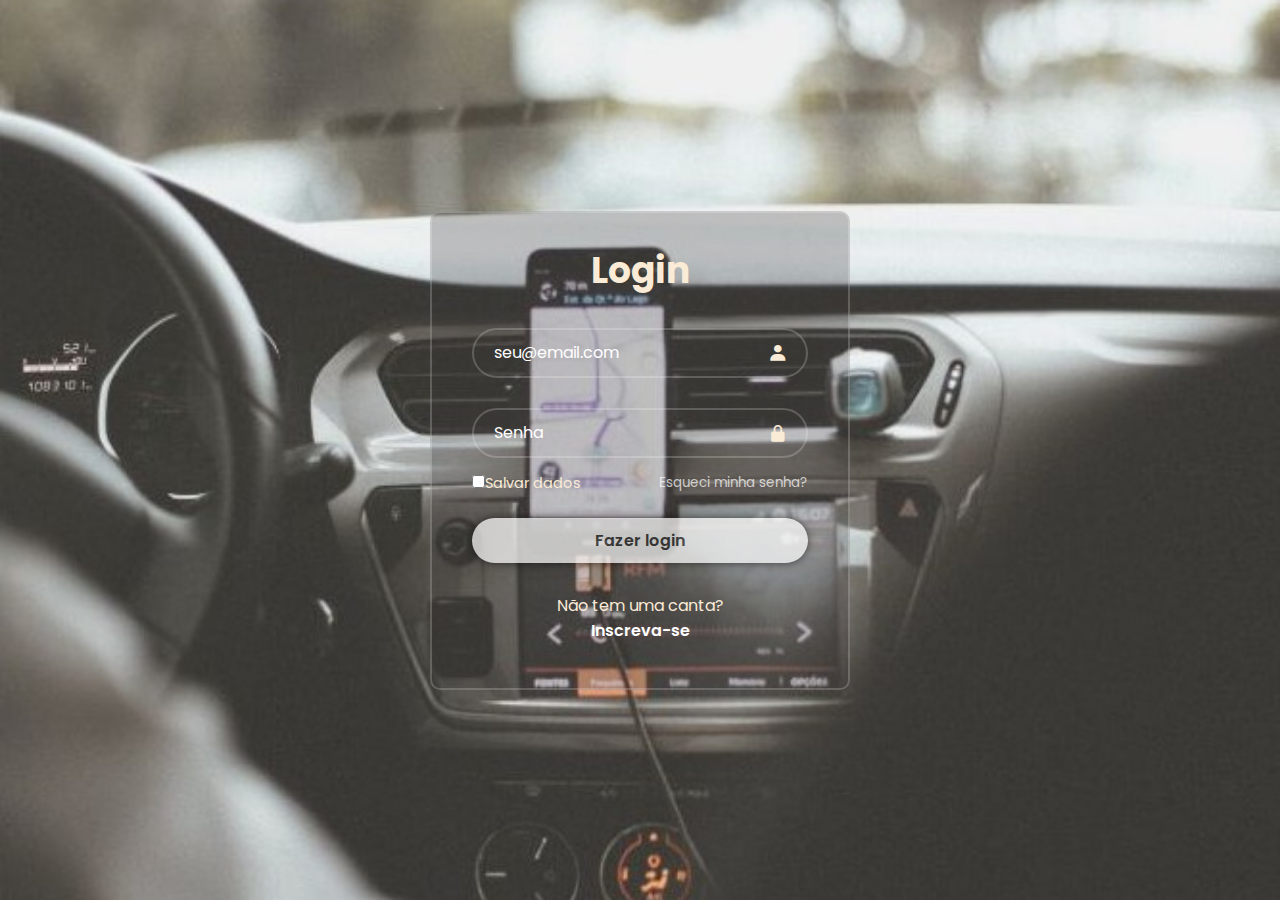
<file: index.html>
<!DOCTYPE html>
<html lang="pt-br">
<head>
    <meta charset="UTF-8">
    <meta name="viewport" content="width=device-width, initial-scale=1.0">
    <title>Controle de Finaças Uber</title>
    <link rel="stylesheet" href="assets/css/global.css">
    <link rel="stylesheet" href="assets/css/styleCadastro.css">
    <link href='https://unpkg.com/boxicons@2.1.4/css/boxicons.min.css' rel='stylesheet'>
 
</head>
<body>
    
    <section class="login-img">

    <form class="cadastro" action="" method="post">

         <h1>Login </h1>
         <div class="form-filed">
            
        <div class="cadastro-uber">
            <input type="text" name="email"  id="email" 
            onchange="validarEntradaEmail()"  placeholder="seu@email.com"> 
            <i class='bx bxs-user'></i>
            <span class="erro" id="email-obrigatorio-erro">Email é 
            obrigatório</span>
            <span class="erro" id="email-invalido-erro" >Email é 
            inválido</span>
        </div>
    </div>

        <div class="form-filed">
        <div class="cadastro-uber">
             <input type="password" name="senha" id="senha"
             onchange="ValidarEntradaSenha()" placeholder="Senha"> 
              <i class='bx bxs-lock-alt'></i>
              <span class="erro" id="senha-obrigatoria-erro">Senha Obrigatoria</span>
        </div>
    </div>

        <div class="nova-senha">
            <label for="salvar-dados"><input type="checkbox"           
             name="confirma-usuario" id="salvar-dados">Salvar 
             dados  </label> 
             <button type="button" id="reset-senha"disabled="true" >
                 Esqueci minha senha? </button>
             
               
        </div>

     
        <button type="submit" nome="btn" id="btn" disabled="true">Fazer 
        login</button> 
       

        <div class="novo-usuario">
            <p>Não tem uma canta?</p>
            <a href="cadastro.html" id="novo-cadastro">Inscreva-se</a>
        </div>


    </form>
</section>
<script src="js/main.js"></script>
<script src="js/validate.js"></script>
</body>
</html>
</file>
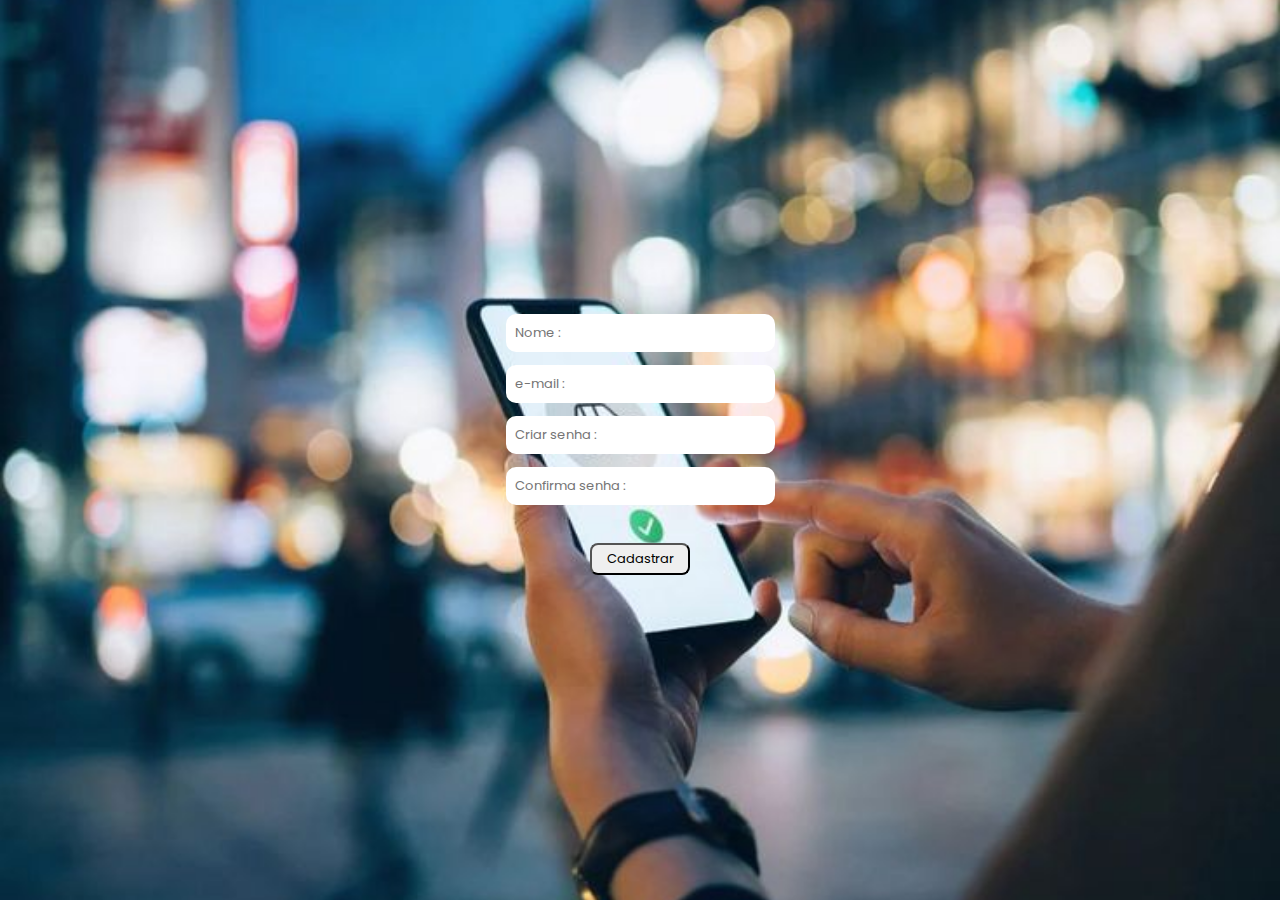
<file: cadastro.html>
<!DOCTYPE html>
<html lang="pt-br">
<head>
    <meta charset="UTF-8">
    <meta name="viewport" content="width=device-width, initial-scale=1.0">
    <title>Criar conta</title>
    <link rel="stylesheet" href="assets/css/global.css">
    <link rel="stylesheet" href="assets/css/cadastro.css">
</head>
<body>
    <section class="main-cadastro">
        
    <form id="containerFrom">
      
     <div class="cadastro"> 
           <label for="nome-usuario"></label>
        <input type="text" name="nome" id="nome-usuario" placeholder="Nome :">
        </div>

    <div class="cadastro"> 
        <label for="email-usuario"></label>
        <input type="text" name="email" id="email-usuario" validaEntradaEmail()
        placeholder="e-mail :">
        <span class="erro" id="email-obrigatorio-erro"> Email é obrigatório></span>
        <span class="erro" id="email-invalido-erro" >Email é inválido</span>
    </div>

    <div class="cadastro">
        <label for="senha-usuario"></label>
        <input type="password" name="senha-usuario" id="senha-usuario"
        validaEntradaSenha() placeholder="Criar senha :">
         <span class="erro" id="senha-obrigatoria-erro">Senha Obrigatoria</span>
    </div>

    <div class="cadastro">
        <label for="repetir-senha-usuario"></label>
        <input type="password" name="senha-usuario" id="repetir-senha-usuario" 
        placeholder="Confirma senha :">
    </div>

    <div class="cadastro-botao">
        <button type="submit" value="Concluir"
        id="botao-cadastar">Cadastrar</button>
    </div>
    </form>
</section>

<script src="js/cadastro.js"></script>
<script src="js/validate.js"></script>
</body>
</html>
</file>
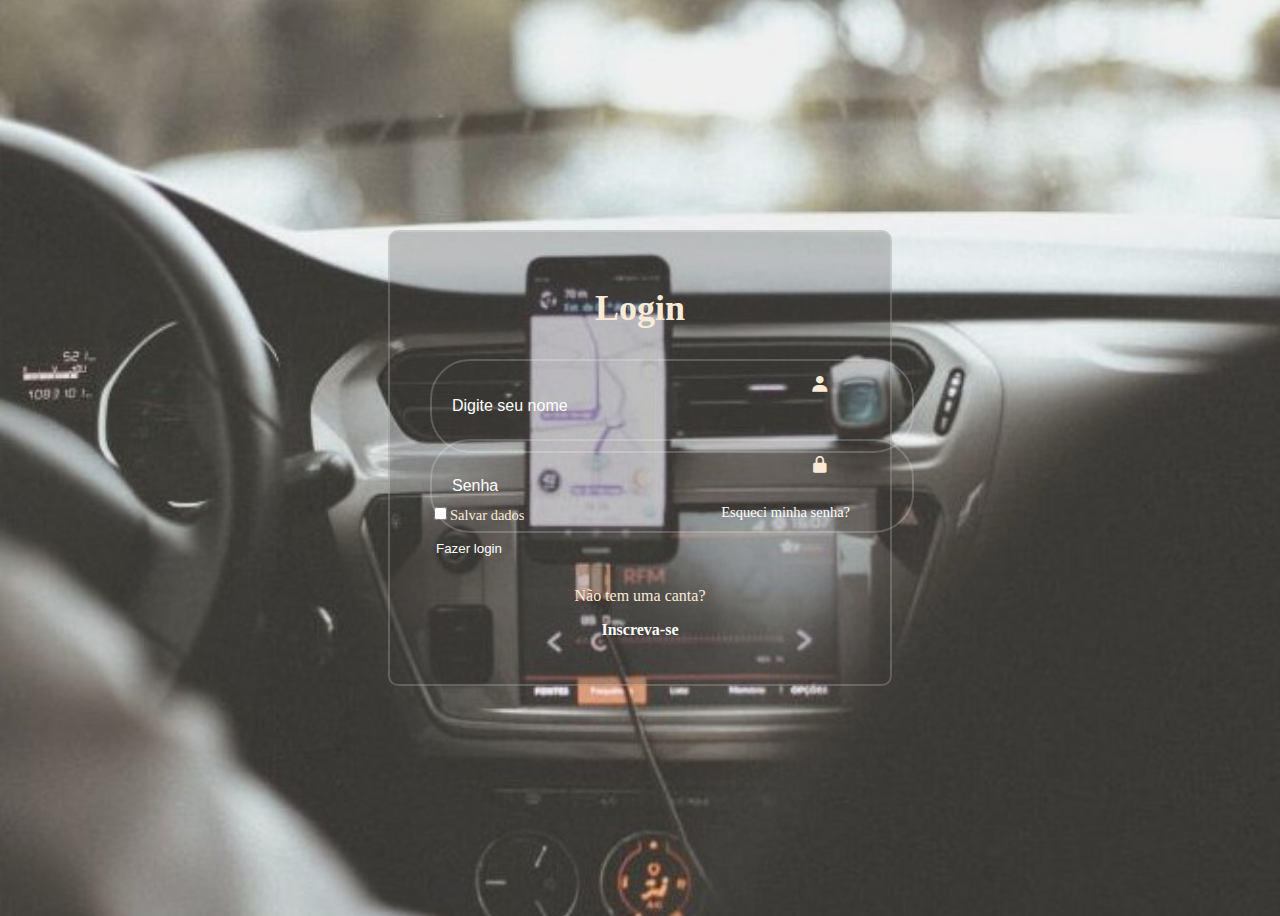
<file: login.html>
<!DOCTYPE html>
<html lang="pt-br">
<head>
    <meta charset="UTF-8">
    <meta name="viewport" content="width=device-width, initial-scale=1.0">
    <title>Controle de Finaças Uber</title>
    <link rel="stylesheet" href="assets/css/styleCadastro.css">
    <link href='https://unpkg.com/boxicons@2.1.4/css/boxicons.min.css' rel='stylesheet'>
 
</head>
<body>
    
    <section class="login-img">
<!--
        <div class="foto-capa">
            <img src="assets/img/foto-inicial.jpeg" alt="foto-capa">    
        </div> -->

    <form class="cadastro" action="index.html" method="post">

         <h1>Login </h1>
        <div class="cadastro-uber">
            <input  type="text" name="nome" id="nome" 
            placeholder="Digite seu nome"> <i class='bx bxs-user'></i>
        </div>

        <div class="cadastro-uber">
             <input c type="password" name="senha"placeholder="Senha">
             <i class='bx bxs-lock-alt'></i>
        </div>

        <div class="nova-senha">
            <label for="cadastro-uber"><input type="checkbox"           
                 name="confirma-usuario" id="confirma-usuario">Salvar 
                 dados  </label> <a href="#">Esqueci minha senha?</a>
        </div>

       <button type="submit" class="btn" value="entrar">Fazer login</button>

        <div class="novo-usuario">
            <p>Não tem uma canta?</p>
            <a href="#">Inscreva-se</a>
        </div>


    </form>
</section>

</body>
</html>
</file>
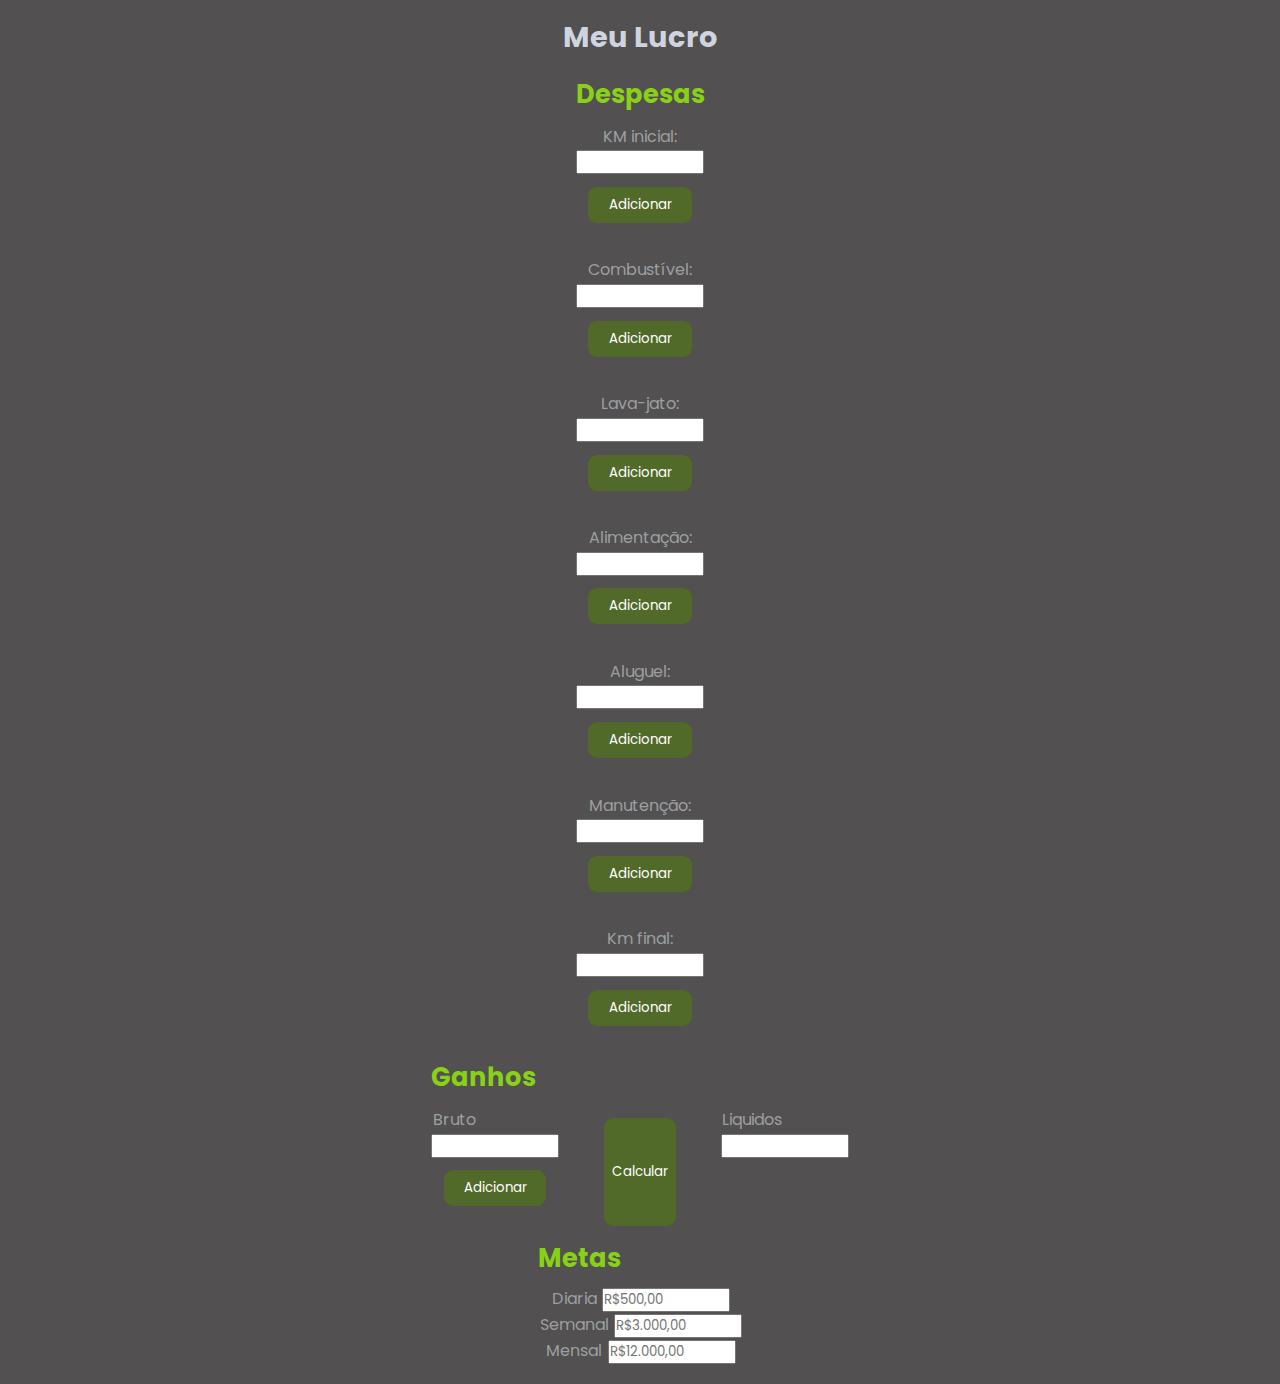
<file: meuCadastro.html>
<!DOCTYPE html>
<html lang="pt-br">
<head>
    <meta charset="UTF-8">
    <meta name="viewport" content="width=device-width, initial-scale=1.0">
    <title>Meu Lucro</title>
    <link rel="stylesheet" href="assets/css/global.css">
    <link rel="stylesheet" href="assets/css/meuCadastro.css">
    <link rel="preconnect" href="https://fonts.googleapis.com">
<link rel="preconnect" href="https://fonts.gstatic.com" crossorigin>
<link href="https://fonts.googleapis.com/css2?family=Bebas+Neue&family=Manrope:wght@200..800&display=swap" rel="stylesheet">

</head>
<body>
    <section class="containerMeuCadastro">
   
       <h1>Meu Lucro</h1>
     
               
      <section class="despesas">
       <h2>Despesas</h2>
         <form action="">
           <div class="form-despesas">
           <div class="colum">
            
           <div class="form-group">
                <label for="km">KM inicial:</label>
                <input type="number" id="km" name="km" required>
                  <button type="submit">Adicionar</button>   
           </div> 

            <div class="form-group">
                <label for="combustivel">Combustível:</label> 
                <input type="number" id="combustivel" 
                name="combustivel" required>
                <button type="submit">Adicionar</button>
          </div>
              
             <div class="form-group">
                <label for="lavajato">Lava-jato:</label>  
                <input type="number" id="manutencao" 
                name="manutencao" required>
                <button type="submit">Adicionar</button>
         </div> 

             <div class="colum">
             <div class="form-group"> 
                  <label for="qlimentacao">Alimentação:</label>
                <input type="number" name="lavajato" 
                id="lavajato">
                <button type="submit">Adicionar</button>
            </div>

            <div class="form-group">
                <label for="Aluguel">Aluguel:</label>
                <input type="number" name="aluguel" 
                id="aluguel">
                <button type="submit">Adicionar</button>
            </div>


            <div class="form-group">
                  <label for="manutencao">Manutenção:</label> 
                 <input type="number" id="alimentacao" 
                name="alimentacao" required>
                <button type="submit">Adicionar</button>
            </div>


            <div class="form-group">
                  <label for="km">Km final:</label>
                <input type="number" id="km" name="km" required>
                <button type="submit">Adicionar</button>   
            </div>
       

         </div>
        </div>
    </div>
     

</form>  
 </section>
      

        <section> 
          <h2>Ganhos</h2>

            <div class="ganhos">
            <div class="form-group">
                <label for="ganhosbrutos">Bruto</label>
                <input type="number" id="ganhosbrutos" 
                name="ganhosbrutos" required>
                <button type="submit">Adicionar</button>
            </div> 

              <div class="calcular-despesas">
           <button type="submit">Calcular</button> 
       </div> 

             <div class="form-group">
                  <label for="ganhosliquidos">Liquidos</label>
                <input type="number" id="ganhosliquidos" 
                name="ganhosliquidos" required>
               
             </div>   
        </div>
        </section>


        <section >     
            <h2>Metas</h2>
          <div class="form-group">
           <div class="metas">
                <label for="metaDiaria">Diaria</label>
                <input type="number" id="metaDiaria" placeholder="R$500,00">
                
            </div>  
            <div class="metas">
                <label for="metaSemanal">Semanal</label>
                <input type="number" id="metaSemanal" 
                placeholder="R$3.000,00"> 
               
            </div>  
            <div class="metas">
                <label for="metaMensal">Mensal</label>
                <input type="number" id="metaMensal" 
                placeholder="R$12.000,00">
             
        </div>    
    </div>
        
    </section>

 </section>        
</body>
</html>
</file>
<file: assets/css/global.css>
@import url('https://fonts.googleapis.com/css2?family=Poppins:ital,wght@0,100;0,200;0,300;0,400;0,500;0,600;0,700;0,800;0,900;1,100;1,200;1,300;1,400;1,500;1,600;1,700;1,800;1,900&display=swap');

*{
    margin: 0;
    padding: 0;
    box-sizing: border-box;
    font-family:"poppins", sans-serif;
    
}
</file>
<file: assets/css/styleCadastro.css>
body {
    background:url('../img/foto-inicial.jpeg ')no-repeat;
    display: flex;
    justify-content: center;
    align-items: center;
    min-height: 100vh;
    background-size: cover;
    background-position: center;
}
.login-img {
    width: 420px;
    background:rgba(58, 54, 54, 0.268);
    border: 2px solid rgba(255, 255, 255, .2);
    color: antiquewhite;
   border-radius: 10px;
   padding: 30px 40px;
   
}

.login-img h1 {
 font-size: 36px;
text-align: center;

}
.cadastro-uber{
    position: relative;
    width: 100%;
    height: 50px;
    margin: 30px 0;
}

.cadastro-uber input {
    width: 100%;
    height: 100%;
    background: transparent;
    border: none;
    outline: none;
    border: 2px solid rgba(255, 255, 255, .2);
    border-radius: 40px;
    font-size: 16px;
    padding: 20px 40px 20px 20px;
}

.cadastro-uber input::placeholder {
    color: #ffff;
}
.cadastro-uber i {
    position: absolute;
    right: 20px;
    top: 50%;
    transform: translateY(-50%);
    font-size: 20px;
    
}

button {
color:#fff; 
background: transparent;
margin-bottom: 10px;
border: none;
}

button[disabled] {
    opacity: 0.7;
}

button:active{
    opacity: 0.9;
}

.form-field{
    margin-bottom: 10px;
}

.nova-senha {
    display: flex;
    justify-content: space-between;
    font-size: 14.5px;
    margin: -15px 0 15px;
}

.nova-senha label input {
accent-color: #fff;
}

.nova-senha a {
    color: #fff;
    text-decoration: none;

}
.nova-senha a:hover{
    text-decoration: underline;
}

.cadastro #btn {
    width: 100%;
    height: 45px;
    background: #fff;
    border: none;
    outline: none;
    border-radius: 40px;
    box-shadow: 0 0 10px rgba(0, 0, 0, 0.85);
    cursor: pointer;
    font-size: 16px;
    color: #333;
    font-weight: 600;
}
.novo-usuario{
    font-size: 14.5;
    text-align: center;
    margin: 20px 0 15px;
}
.novo-usuario a{
    text-decoration: none;
    color: #fff;
    font-weight: 600;
}
.novo-usuario  a:hover{
text-decoration: underline;
}
.erro {
    background: rgba(19, 19, 20, 0.748);
    color: #e90f0f;
    border-radius: 10px;
    display: none;
}
</file>
<file: assets/css/cadastro.css>
.main-cadastro{
    background:url(../img/8\ Best\ Car\ Maintenance\ Apps\ Available.jpeg) ;
    
    display:flex;
    justify-content: center;
    align-items: center;
    min-height:100vh ;
    background-size: cover;
    background-position:center;
    
    

}
.main-cadastro h1 {
    
    font-size: 30px;
    color: antiquewhite;
    margin: 15px;
    
}

#container{
    width: 350px;
    height: 450px;
    background: rgba(95, 93, 93, 0.399); 
    border-radius: 8px;
    
}

.cadastro {
    margin: 13px;
}

.cadastro input {
    width: 100%;
    height: 100%;
    border-radius: 10px;
    border: none;
    outline: none;
    border: 2px solid rgba(255, 255, 255, .2);
    font-size: 13px;
    padding: 7px;

}

.cadastro-botao{
    text-align: center;
    justify-content: center;
    
}
.cadastro-botao button { 
    width: 100px;
    padding: 4px;
    margin: 25px;
    border-radius: 8px;
    font-size: 13px;

}

.cadastro-botao :hover {
    background:rgba(85, 85, 85, 0.591) ;
    color: antiquewhite;
}

.cadastro .botao-cadastrar {
    width: 100%;
    height: 45px;
    background: #fff;
    border: none;
    outline: none;
    border-radius: 40px;
    box-shadow: 0 0 10px rgba(0, 0, 0, 0.85);
    cursor: pointer;
    font-size: 16px;
    color: #333;
    font-weight: 600;
}

.erro {
    background: rgba(19, 19, 20, 0.748);
    color: #e90f0f;
    border-radius: 10px;
    display: none;
}
</file>
<file: assets/css/meuCadastro.css>
body{
 background-color: rgb(82, 80, 80);
    font-family: Arial, sans-serif;
    margin: 0;
    
    
}

.containerMeuCadastro{
    display: flex;
    flex-direction: column;
    justify-content: center;
    align-items: center;
    
    
}


h1 {
    font-size:1.8rem;
    text-align: center;
    color:rgb(206, 213, 223);
    padding: 1rem;

}
   
.form-despesas,.ganhos,.metas {
  display: flex;
  justify-content: space-between;
  gap: 2rem;
}

.colum {
  flex: 1;
}

.form-group {
  margin-bottom: 20px;
  display: flex;
  flex-direction: column;
}

label {

     color:rgb(157, 159, 162);
     margin: 0.1rem;
}



h2{
    font-size: 1.6rem;
    color: rgb(137, 209, 22);
    margin-bottom: 0.5rem;
}



.despesas{
display: flex;
flex-direction: column;
text-align: center;
}



button {
   
    background-color: rgb(81, 105, 41);
    color: white;
    border: none;
    padding: 0.5rem;
    cursor: pointer;
    margin: 0.8rem;
    max-width:8rem;
    border-radius:9px;
}
input{
  max-width: 8rem;
}

.calcular-despesas {
    display: flex;
    justify-content: center;
}

.metas {
  display: block;
  text-align: center;
  align-items: center;
}
</file>
